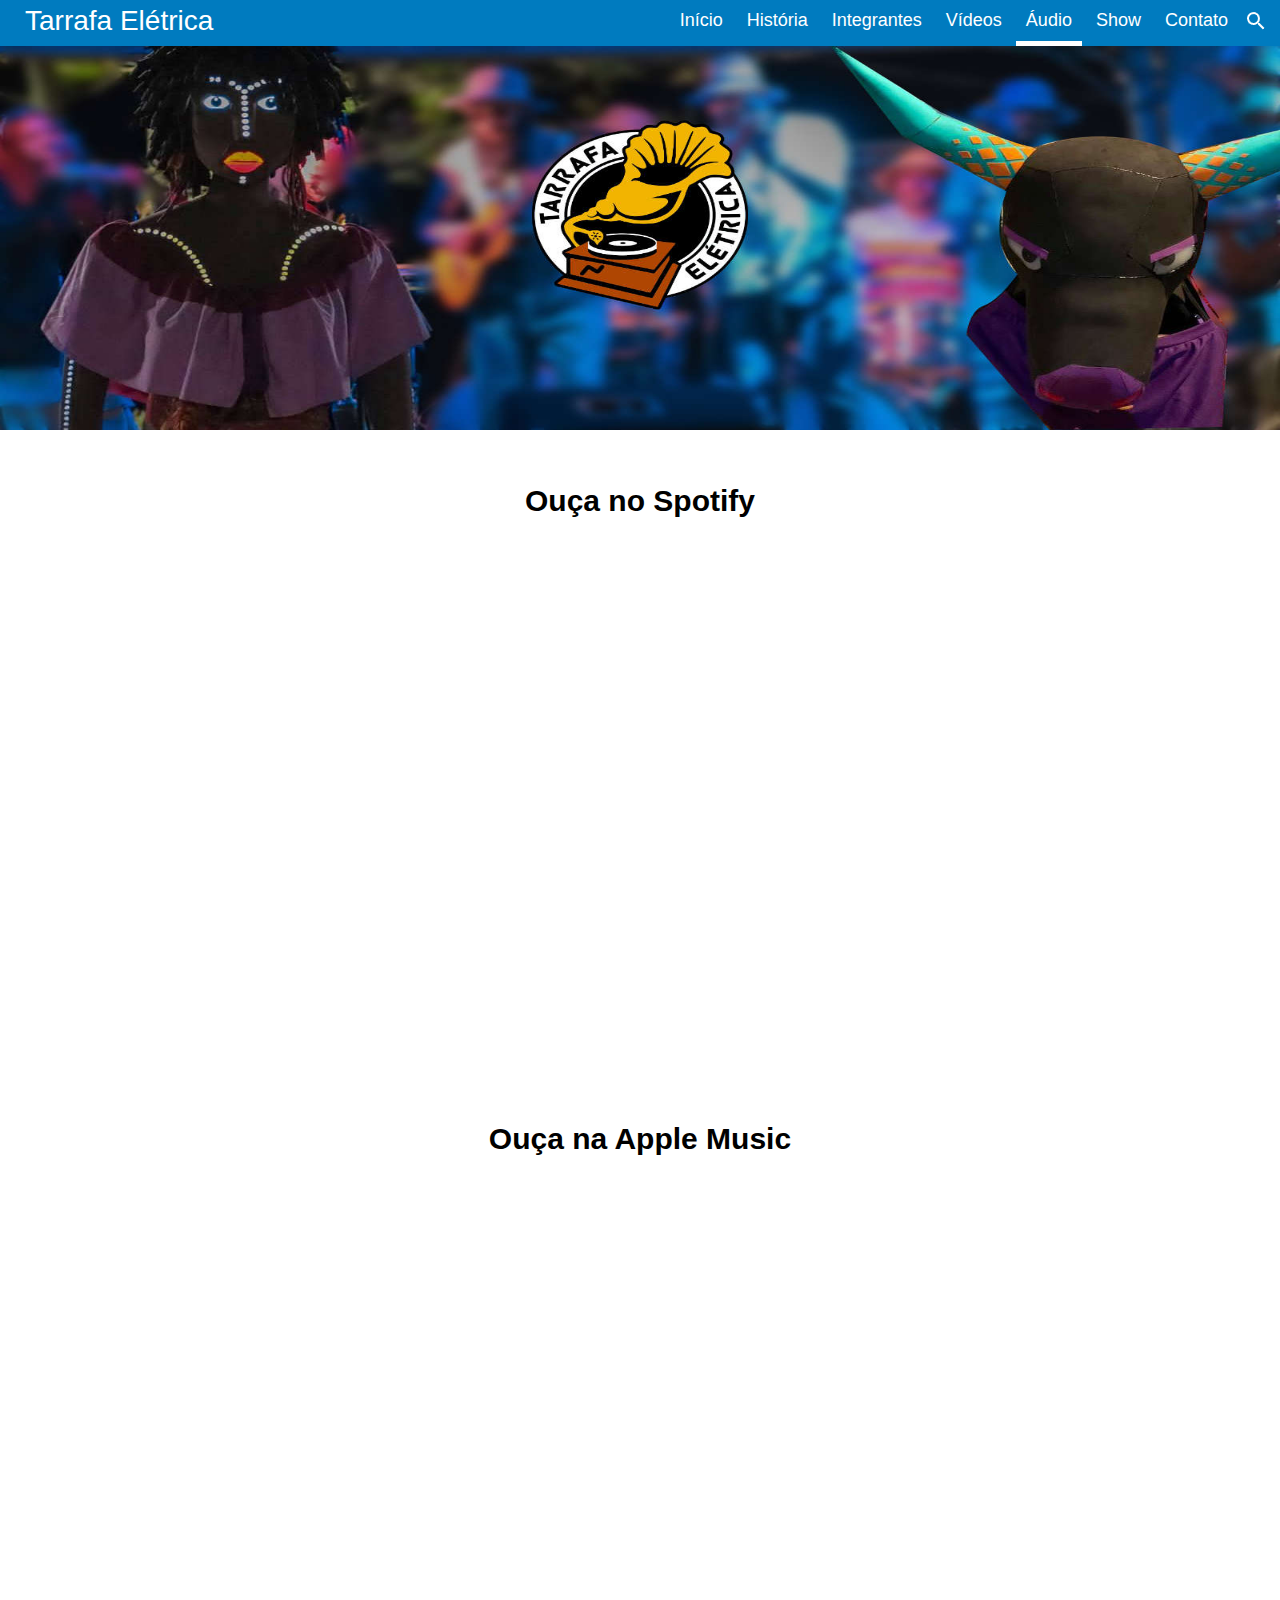
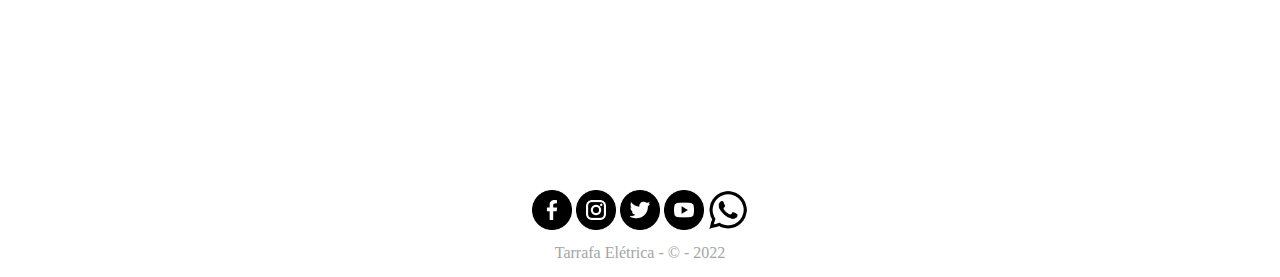
<file: audio.html>
<!DOCTYPE html>
<html lang="en">
<head>
    <meta charset="UTF-8">
    <meta http-equiv="X-UA-Compatible" content="IE=edge">
    <meta name="viewport" content="width=device-width, initial-scale=1.0">
    <link rel="stylesheet" type="text/css" href="style.css">
    <link rel="shortcut icon" href="icone/favicon.ico" />
    <title>Tarrafa Elétrica</title>
</head>
<body>
    <nav id ="menu-h">
        <a id="logo" href="index.html">
            Tarrafa Elétrica
        </a>
        <ul>
            <li>
                <a href="index.html">
                    Início
                </a>
            </li>
            <li>
                <a href="historia.html">
                    História
                </a>
            </li>
            <li>
                <a href="integrantes.html">
                    Integrantes
                </a>
            </li>
            <li>
                <a href="video.html">
                    Vídeos
                </a>
            </li>
            <li>
                <a href="audio.html" id="selecionado">
                    Áudio
                </a>
            </li>
            <li>
                <a href="show.html">
                    Show
                </a>
            </li>
            <li>
                <a href="contato.html">
                    Contato
                </a>
            </li>
            <a href="" id="pesquisa">
                <img src="Screenshot_2.png">
            </a>
        </ul>
    </nav>
    <div>
        <a><img id="main_image" src="cabecalho.jpg" alt="foto_da_banda"></a>
    </div>
        <div class="corpo_audio">      
            <div class="spotify">
            <h1 class="titulos">Ouça no Spotify</h1>
                 <iframe style="border-radius:12px;" src="https://open.spotify.com/embed/artist/5lbCJ4lzDqN9RRHHshgHYi?utm_source=generator&theme=0" width="400px" height="550" frameBorder="0" allowfullscreen="" allow="autoplay; clipboard-write; encrypted-media; fullscreen; picture-in-picture" loading="lazy"></iframe>
            </div>   
            <div class="spotify">
            <h1 class="titulos">Ouça na Apple Music</h1>
            <iframe allow="autoplay *; encrypted-media *; fullscreen *; clipboard-write" frameborder="0" height="550" width="400px" style="width:100%;max-width:660px;overflow:hidden;border-radius:10px;" sandbox="allow-forms allow-popups allow-same-origin allow-scripts allow-storage-access-by-user-activation allow-top-navigation-by-user-activation" src="https://embed.music.apple.com/us/album/10-anos-tarrafeando/1015916177"></iframe>
            </div>   
        </div>
        <div id="footer">
            <a href="https://www.google.com/url?q=https%3A%2F%2Fwww.facebook.com%2Ftarrafaeletrica%2F&amp;sa=D&amp;sntz=1&amp;usg=AOvVaw0Mbau9e_zj-fD_nX9gq3a4" target="_blank"><img src="icone/facebook.png" alt="Facebook"></a>
            <a href="https://www.google.com/url?q=https%3A%2F%2Fwww.instagram.com%2Ftarrafaeletrica%2F&amp;sa=D&amp;sntz=1&amp;usg=AOvVaw1KYsH-Vb0VMH1bzsTqqf8t" target="_blank"><img src="icone/instagram.png" alt="Facebook"></a>
            <a href="https://www.google.com/url?q=https%3A%2F%2Ftwitter.com%2Ftarrafaeletrica&amp;sa=D&amp;sntz=1&amp;usg=AOvVaw0Bes1IlMkvxNh2CTwDuxYL" target="_blank"><img src="icone/twitter.png" alt="Facebook"></a>
            <a href="https://www.youtube.com/tarrafaeletrica" target="_blank"><img src="icone/youtube.png" alt="Facebook"></a>
            <a href="http://www.google.com/url?q=http%3A%2F%2Fwa.me%2F5547991173290&amp;sa=D&amp;sntz=1&amp;usg=AOvVaw3RRrk--4GhdAd0Ky_taZXr" target="_blank"><img src="icone/whatsapp.png" alt="Facebook"></a>
            
            <div id="footer-texto">
            <span>Tarrafa Elétrica - © - 2022</span>
            </div>
        </div>
</body>
</html>
</file>
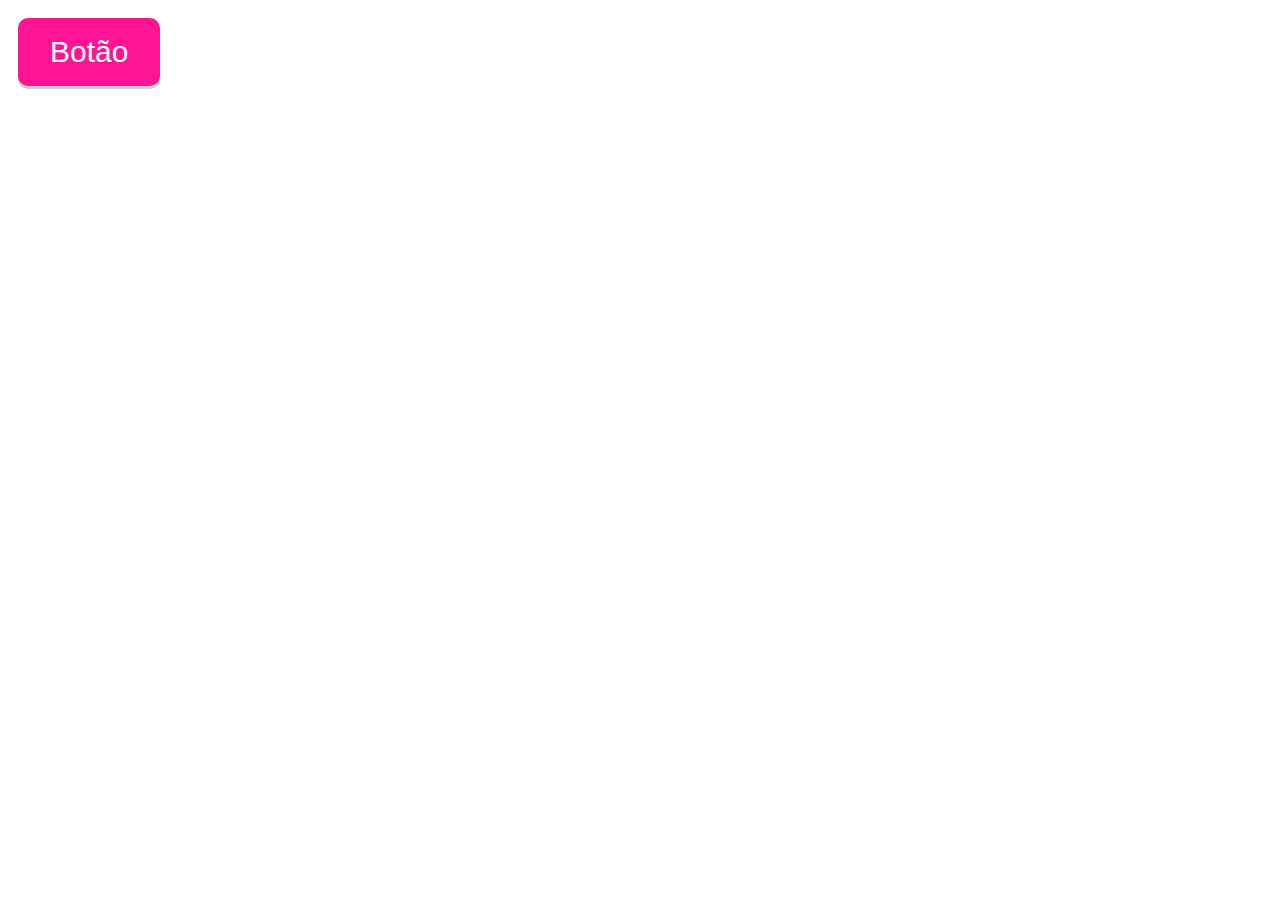
<file: Aula1.html>
<!DOCTYPE html>

<html>
<head>
	<meta charset="utf-8">
	<title>Pagina teste</title>
</head>
<body>
	<div style="	color: White;	border:2px solid #FF1493;	padding: 15px 30px;	margin: 10px;	float: left;	background-color: #FF1493;	border-radius: 10px;	font-family: arial;	box-shadow: 0px 3px 0px rgba(0,0,0,0.20);	font-size: 30px;">
		Botão
	</div>
</body>
</html>
</file>
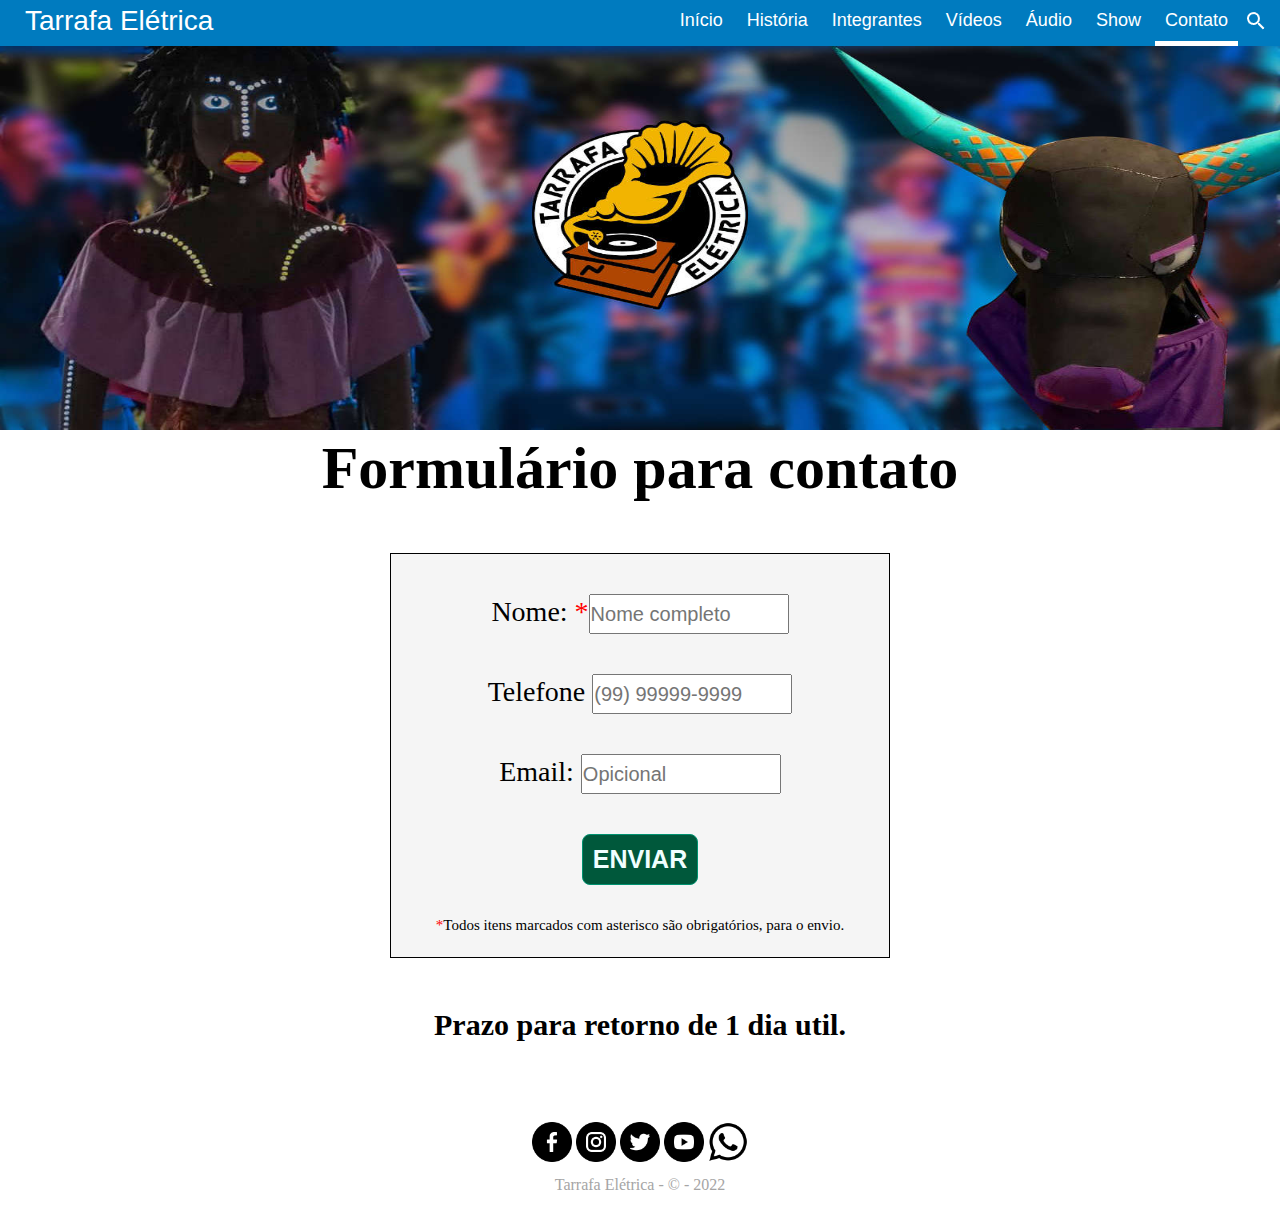
<file: contato.html>
<!DOCTYPE html>
<html lang="en">
<head>
    <meta charset="UTF-8">
    <meta http-equiv="X-UA-Compatible" content="IE=edge">
    <meta name="viewport" content="width=device-width, initial-scale=1.0">
    <link rel="stylesheet" type="text/css" href="style.css">
    <link rel="shortcut icon" href="icone/favicon.ico" />
    <title>Tarrafa Elétrica</title>
</head>
<body>
    <nav id ="menu-h">
        <a id="logo" href="index.html">
            Tarrafa Elétrica
        </a>
        <ul>
            <li>
                <a href="index.html">
                    Início
                </a>
            </li>
            <li>
                <a href="historia.html">
                    História
                </a>
            </li>
            <li>
                <a href="integrantes.html">
                    Integrantes
                </a>
            </li>
            <li>
                <a href="video.html">
                    Vídeos
                </a>
            </li>
            <li>
                <a href="audio.html">
                    Áudio
                </a>
            </li>
            <li>
                <a href="show.html">
                    Show
                </a>
            </li>
            <li>
                <a href="contato.html" id="selecionado">
                    Contato
                </a>
            </li>
            <a href="" id="pesquisa">
                <img src="Screenshot_2.png">
            </a>
        </ul>
    </nav>
    <div >
        <a><img id="main_image" src="cabecalho.jpg" alt="foto_da_banda"></a>
    </div>
    <div id="titulo_formulario"><h1> Formulário para contato</h1></div>
    
    <div id="corpo_formulario">
        
        <form>
            <div class="form_input">
            <label id="nome">Nome: <span style="color:rgb(255, 0, 0);">*</span><input type="text" name="nome" class="text_input" placeholder="Nome completo"></label>
            </div>
            <div class="form_input">
                <label for="telefone">Telefone</label>
                <input type="tel" id="telefone" class="text_input" placeholder="(99) 99999-9999">
            </div>
            <div class="form_input">
            <label id="email">Email: <input type="email" name="email" class="text_input" placeholder="Opicional"></label>
            </div>
            <div class="form_input">
            <input type="button" Value="ENVIAR" id="botao_contato" style="background-color: rgb(0, 88, 59); border: 0.1px solid rgb(0, 146, 112); padding: 10px; font-size: 25px; font-weight: bold; color: azure; border-radius: 8px;">
            </div>
            <span style="font-size: 15px;"><span style="color:rgb(255, 0, 0);">*</span>Todos itens marcados com asterisco são obrigatórios, para o envio.</span>
        </form>
    </div>
    <div id="prazo_contato"><h2> Prazo para retorno de 1 dia util.</h2></div>
    <div id="footer">
        <a href="https://www.google.com/url?q=https%3A%2F%2Fwww.facebook.com%2Ftarrafaeletrica%2F&amp;sa=D&amp;sntz=1&amp;usg=AOvVaw0Mbau9e_zj-fD_nX9gq3a4" target="_blank"><img src="icone/facebook.png" alt="Facebook"></a>
        <a href="https://www.google.com/url?q=https%3A%2F%2Fwww.instagram.com%2Ftarrafaeletrica%2F&amp;sa=D&amp;sntz=1&amp;usg=AOvVaw1KYsH-Vb0VMH1bzsTqqf8t" target="_blank"><img src="icone/instagram.png" alt="Facebook"></a>
        <a href="https://www.google.com/url?q=https%3A%2F%2Ftwitter.com%2Ftarrafaeletrica&amp;sa=D&amp;sntz=1&amp;usg=AOvVaw0Bes1IlMkvxNh2CTwDuxYL" target="_blank"><img src="icone/twitter.png" alt="Facebook"></a>
        <a href="https://www.youtube.com/tarrafaeletrica" target="_blank"><img src="icone/youtube.png" alt="Facebook"></a>
        <a href="http://www.google.com/url?q=http%3A%2F%2Fwa.me%2F5547991173290&amp;sa=D&amp;sntz=1&amp;usg=AOvVaw3RRrk--4GhdAd0Ky_taZXr" target="_blank"><img src="icone/whatsapp.png" alt="Facebook"></a>
        
        <div id="footer-texto">
        <span>Tarrafa Elétrica - © - 2022</span>
        </div>
    </div>
</body>
</html>
</file>
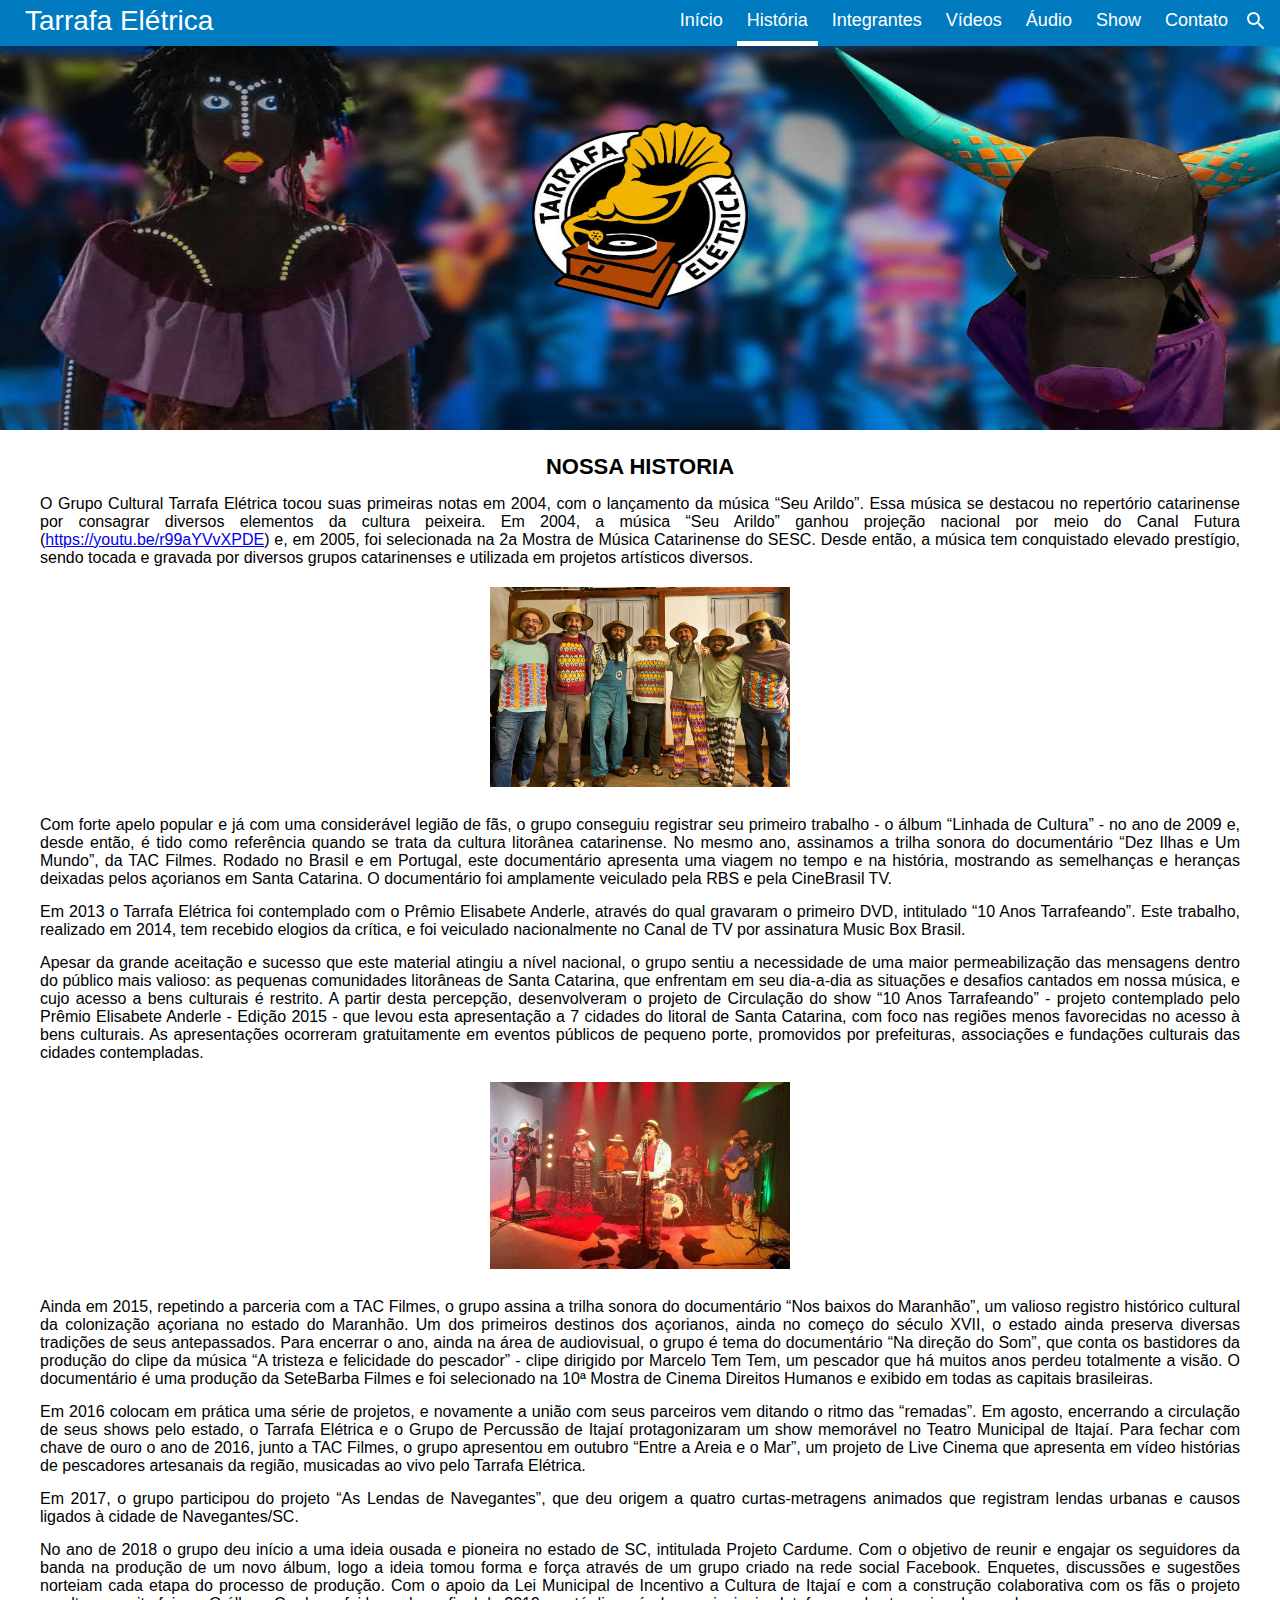
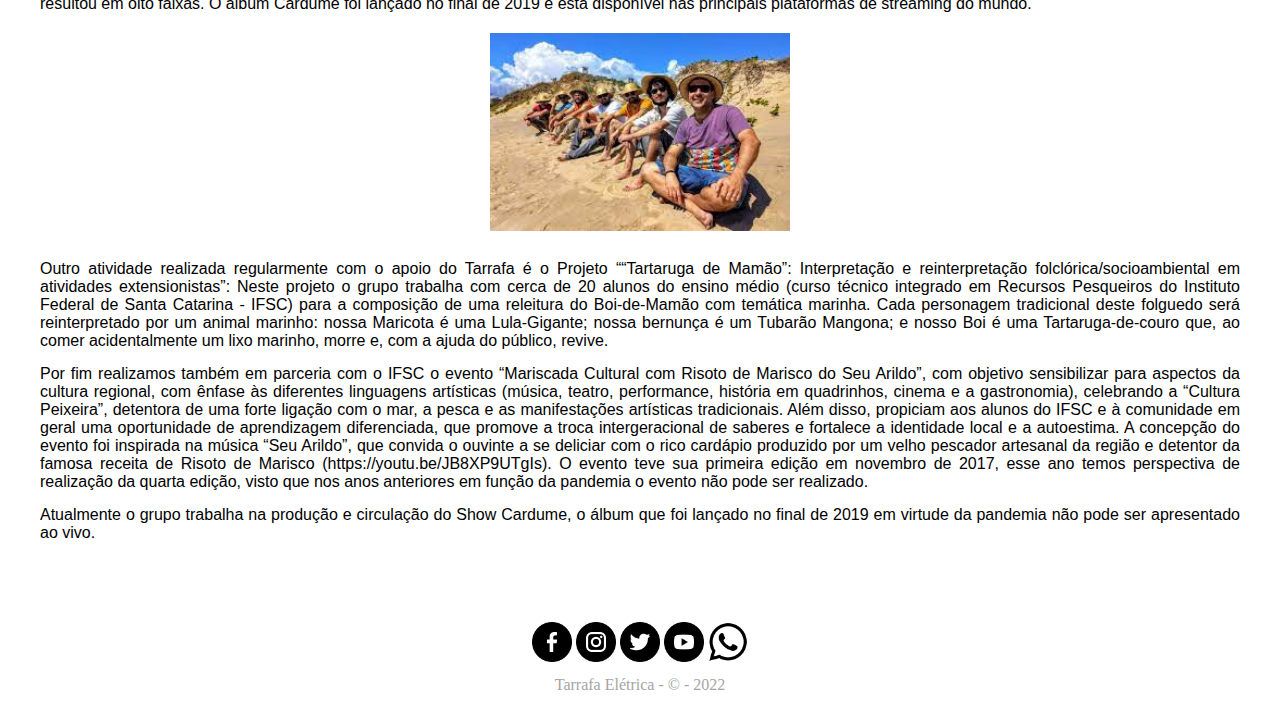
<file: historia.html>
<!DOCTYPE html>
<html lang="en">
<head>
    <meta charset="UTF-8">
    <meta http-equiv="X-UA-Compatible" content="IE=edge">
    <meta name="viewport" content="width=device-width, initial-scale=1.0">
    <link rel="stylesheet" type="text/css" href="style.css">
    <link rel="shortcut icon" href="icone/favicon.ico" />
    <title>Tarrafa Elétrica</title>
</head>
<body>
    <nav id ="menu-h">
        <a id="logo" href="index.html">
            Tarrafa Elétrica
        </a>
        <ul>
            <li>
                <a href="index.html">
                    Início
                </a>
            </li>
            <li>
                <a href="historia.html" id="selecionado">
                    História
                </a>
            </li>
            <li>
                <a href="integrantes.html">
                    Integrantes
                </a>
            </li>
            <li>
                <a href="video.html">
                    Vídeos
                </a>
            </li>
            <li>
                <a href="audio.html">
                    Áudio
                </a>
            </li>
            <li>
                <a href="show.html">
                    Show
                </a>
            </li>
            <li>
                <a href="contato.html">
                    Contato
                </a>
            </li>
            <a href="" id="pesquisa">
                <img src="Screenshot_2.png">
            </a>
        </ul>
    </nav>

<div >
    <a><img id="main_image" src="cabecalho.jpg" alt="foto_da_banda"></a>
</div>
<div class="corpo_pagina">
    <H1 class="titulos">NOSSA HISTORIA</H1>
        <p>O Grupo Cultural Tarrafa Elétrica tocou suas primeiras notas em 2004, com o lançamento da música “Seu Arildo”. Essa música se destacou no repertório catarinense por consagrar diversos elementos da cultura peixeira. Em 2004, a música “Seu Arildo” ganhou projeção nacional por meio do Canal Futura (<a href="https://youtu.be/r99aYVvXPDE">https://youtu.be/r99aYVvXPDE</a>) e, em 2005, foi selecionada na 2a Mostra de Música Catarinense do SESC. Desde então, a música tem conquistado elevado prestígio, sendo tocada e gravada por diversos grupos catarinenses e utilizada em projetos artísticos diversos.</p>
        <img src="historia/foto01.jpg" class="fotos">
        <p>Com forte apelo popular e já com uma considerável legião de fãs, o grupo conseguiu registrar seu primeiro trabalho - o álbum “Linhada de Cultura” - no ano de 2009 e, desde então, é tido como referência quando se trata da cultura litorânea catarinense. No mesmo ano, assinamos a trilha sonora do documentário “Dez Ilhas e Um Mundo”, da TAC Filmes. Rodado no Brasil e em Portugal, este documentário apresenta uma viagem no tempo e na história, mostrando as semelhanças e heranças deixadas pelos açorianos em Santa Catarina. O documentário foi amplamente veiculado pela RBS e pela CineBrasil TV.</p>
        <p>Em 2013 o Tarrafa Elétrica foi contemplado com o Prêmio Elisabete Anderle, através do qual gravaram o primeiro DVD, intitulado “10 Anos Tarrafeando”. Este trabalho, realizado em 2014, tem recebido elogios da crítica, e foi veiculado nacionalmente no Canal de TV por assinatura Music Box Brasil.</p>       
        <p>Apesar da grande aceitação e sucesso que este material atingiu a nível nacional, o grupo sentiu a necessidade de uma maior permeabilização das mensagens dentro do público mais valioso: as pequenas comunidades litorâneas de Santa Catarina, que enfrentam em seu dia-a-dia as situações e desafios cantados em nossa música, e cujo acesso a bens culturais é restrito. A partir desta percepção, desenvolveram o projeto de Circulação do show “10 Anos Tarrafeando” - projeto contemplado pelo Prêmio Elisabete Anderle - Edição 2015 - que levou esta apresentação a 7 cidades do litoral de Santa Catarina, com foco nas regiões menos favorecidas no acesso à bens culturais. As apresentações ocorreram gratuitamente em eventos públicos de pequeno porte, promovidos por prefeituras, associações e fundações culturais das cidades contempladas.</p>
        <img src="historia/foto02.jpg" class="fotos">         
        <p>Ainda em 2015, repetindo a parceria com a TAC Filmes, o grupo assina a trilha sonora do documentário “Nos baixos do Maranhão”, um valioso registro histórico cultural da colonização açoriana no estado do Maranhão. Um dos primeiros destinos dos açorianos, ainda no começo do século XVII, o estado ainda preserva diversas tradições de seus antepassados. Para encerrar o ano, ainda na área de audiovisual, o grupo é tema do documentário “Na direção do Som”, que conta os bastidores da produção do clipe da música “A tristeza e felicidade do pescador” - clipe dirigido por Marcelo Tem Tem, um pescador que há muitos anos perdeu totalmente a visão. O documentário é uma produção da SeteBarba Filmes e foi selecionado na 10ª Mostra de Cinema Direitos Humanos e exibido em todas as capitais brasileiras.</p>
        <p>Em 2016 colocam em prática uma série de projetos, e novamente a união com seus parceiros vem ditando o ritmo das “remadas”. Em agosto, encerrando a circulação de seus shows pelo estado, o Tarrafa Elétrica e o Grupo de Percussão de Itajaí protagonizaram um show memorável no Teatro Municipal de Itajaí. Para fechar com chave de ouro o ano de 2016, junto a TAC Filmes, o grupo apresentou em outubro “Entre a Areia e o Mar”, um projeto de Live Cinema que apresenta em vídeo histórias de pescadores artesanais da região, musicadas ao vivo pelo Tarrafa Elétrica.</p>
        <p>Em 2017, o grupo participou do projeto “As Lendas de Navegantes”, que deu origem a quatro curtas-metragens animados que registram lendas urbanas e causos ligados à cidade de Navegantes/SC.</p>
        <p>No ano de 2018 o grupo deu início a uma ideia ousada e pioneira no estado de SC, intitulada Projeto Cardume. Com o objetivo de reunir e engajar os seguidores da banda na produção de um novo álbum, logo a ideia tomou forma e força através de um grupo criado na rede social Facebook. Enquetes, discussões e sugestões norteiam cada etapa do processo de produção. Com o apoio da Lei Municipal de Incentivo a Cultura de Itajaí e com a construção colaborativa com os fãs o projeto resultou em oito faixas. O álbum Cardume foi lançado no final de 2019 e está disponível nas principais plataformas de streaming do mundo.</p>
        <img src="historia/foto03.jpg" class="fotos">
        <p>Outro atividade realizada regularmente com o apoio do Tarrafa é o Projeto ““Tartaruga de Mamão”: Interpretação e reinterpretação folclórica/socioambiental em atividades extensionistas”: Neste projeto o grupo trabalha com cerca de 20 alunos do ensino médio (curso técnico integrado em Recursos Pesqueiros do Instituto Federal de Santa Catarina - IFSC) para a composição de uma releitura do Boi-de-Mamão com temática marinha. Cada personagem tradicional deste folguedo será reinterpretado por um animal marinho: nossa Maricota é uma Lula-Gigante; nossa bernunça é um Tubarão Mangona; e nosso Boi é uma Tartaruga-de-couro que, ao comer acidentalmente um lixo marinho, morre e, com a ajuda do público, revive.</p>
        <p>Por fim realizamos também em parceria com o IFSC o evento “Mariscada Cultural com Risoto de Marisco do Seu Arildo”, com objetivo sensibilizar para aspectos da cultura regional, com ênfase às diferentes linguagens artísticas (música, teatro, performance, história em quadrinhos, cinema e a gastronomia), celebrando a “Cultura Peixeira”, detentora de uma forte ligação com o mar, a pesca e as manifestações artísticas tradicionais. Além disso, propiciam aos alunos do IFSC e à comunidade em geral uma oportunidade de aprendizagem diferenciada, que promove a troca intergeracional de saberes e fortalece a identidade local e a autoestima. A concepção do evento foi inspirada na música “Seu Arildo”, que convida o ouvinte a se deliciar com o rico cardápio produzido por um velho pescador artesanal da região e detentor da famosa receita de Risoto de Marisco (https://youtu.be/JB8XP9UTgIs). O evento teve sua primeira edição em novembro de 2017, esse ano temos perspectiva de realização da quarta edição, visto que nos anos anteriores em função da pandemia o evento não pode ser realizado.</p>
        <p>Atualmente o grupo trabalha na produção e circulação do Show Cardume, o álbum que foi lançado no final de 2019 em virtude da pandemia não pode ser apresentado ao vivo.</p>
    </div>
    <div id="footer">
        <a href="https://www.google.com/url?q=https%3A%2F%2Fwww.facebook.com%2Ftarrafaeletrica%2F&amp;sa=D&amp;sntz=1&amp;usg=AOvVaw0Mbau9e_zj-fD_nX9gq3a4" target="_blank"><img src="icone/facebook.png" alt="Facebook"></a>
        <a href="https://www.google.com/url?q=https%3A%2F%2Fwww.instagram.com%2Ftarrafaeletrica%2F&amp;sa=D&amp;sntz=1&amp;usg=AOvVaw1KYsH-Vb0VMH1bzsTqqf8t" target="_blank"><img src="icone/instagram.png" alt="Facebook"></a>
        <a href="https://www.google.com/url?q=https%3A%2F%2Ftwitter.com%2Ftarrafaeletrica&amp;sa=D&amp;sntz=1&amp;usg=AOvVaw0Bes1IlMkvxNh2CTwDuxYL" target="_blank"><img src="icone/twitter.png" alt="Facebook"></a>
        <a href="https://www.youtube.com/tarrafaeletrica" target="_blank"><img src="icone/youtube.png" alt="Facebook"></a>
        <a href="http://www.google.com/url?q=http%3A%2F%2Fwa.me%2F5547991173290&amp;sa=D&amp;sntz=1&amp;usg=AOvVaw3RRrk--4GhdAd0Ky_taZXr" target="_blank"><img src="icone/whatsapp.png" alt="Facebook"></a>
        
        <div id="footer-texto">
        <span>Tarrafa Elétrica - © - 2022</span>
        </div>
    </div>
</body>
</html>
</file>
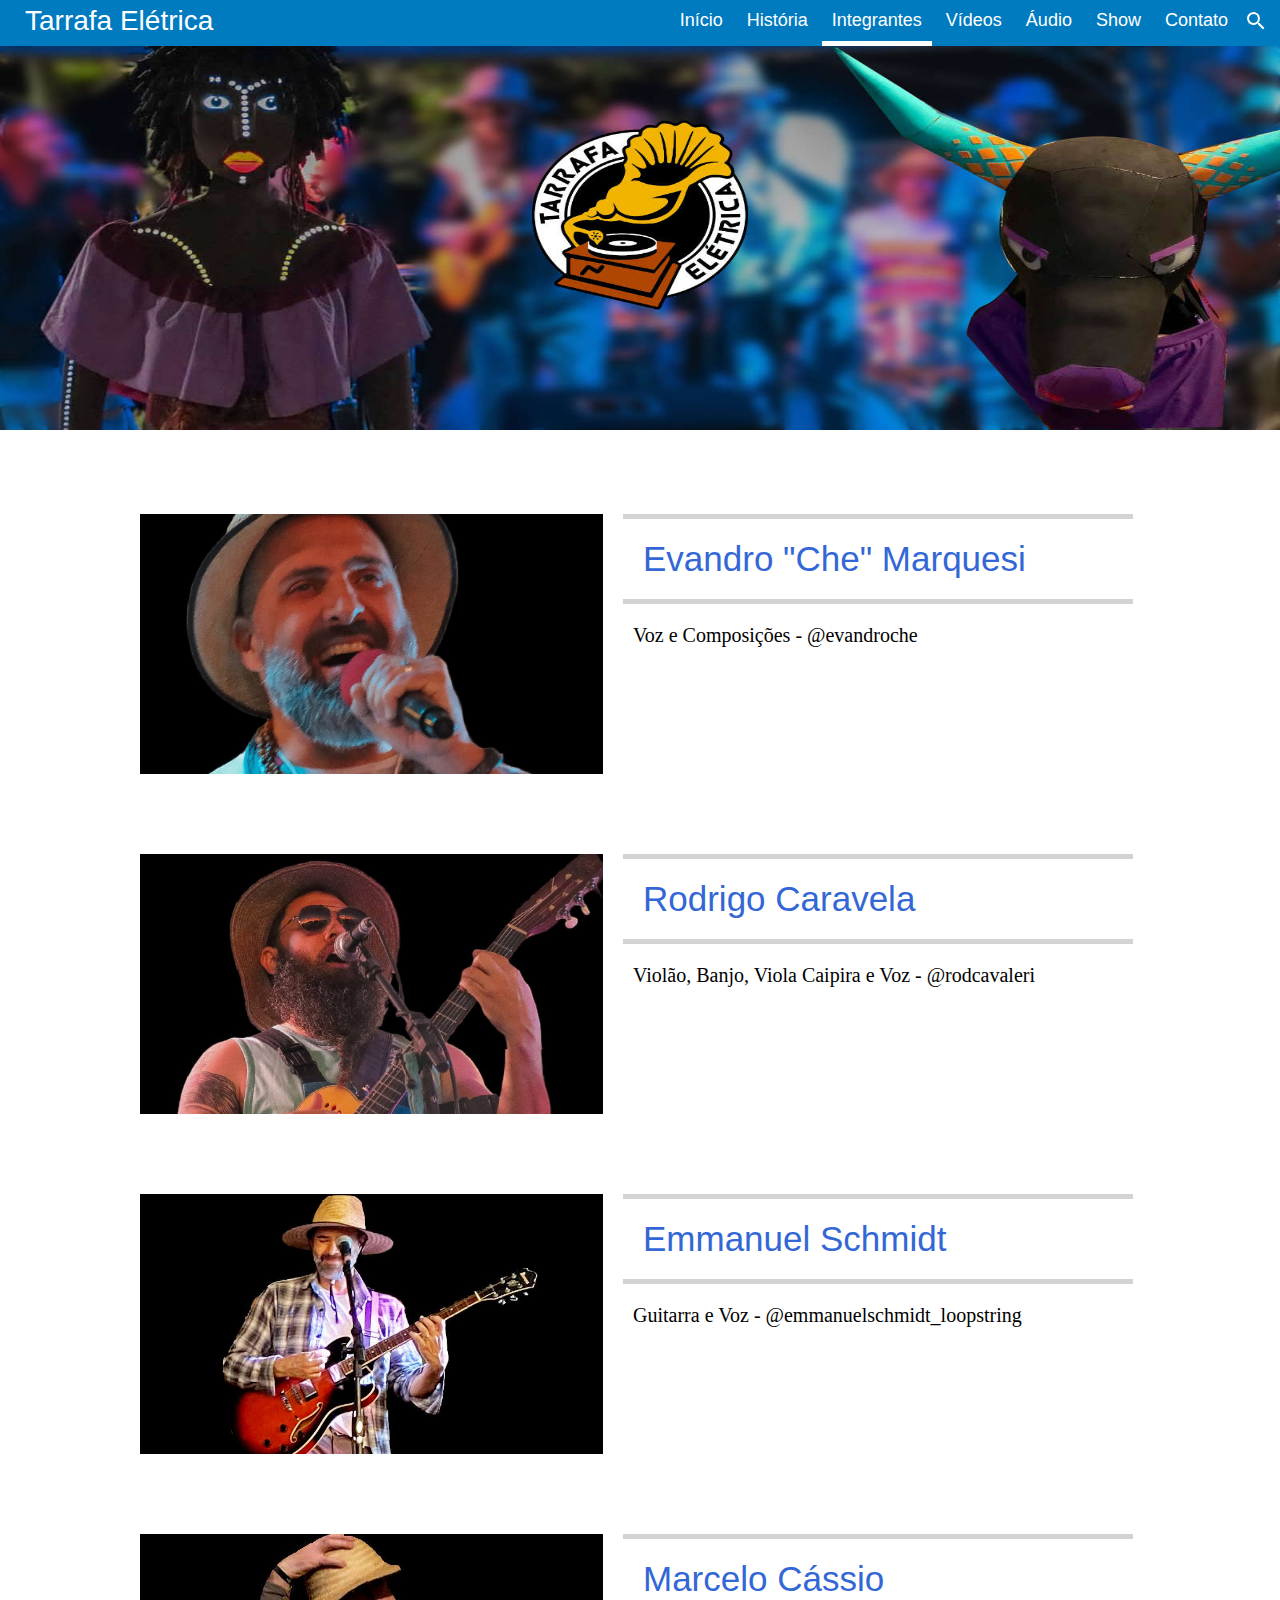
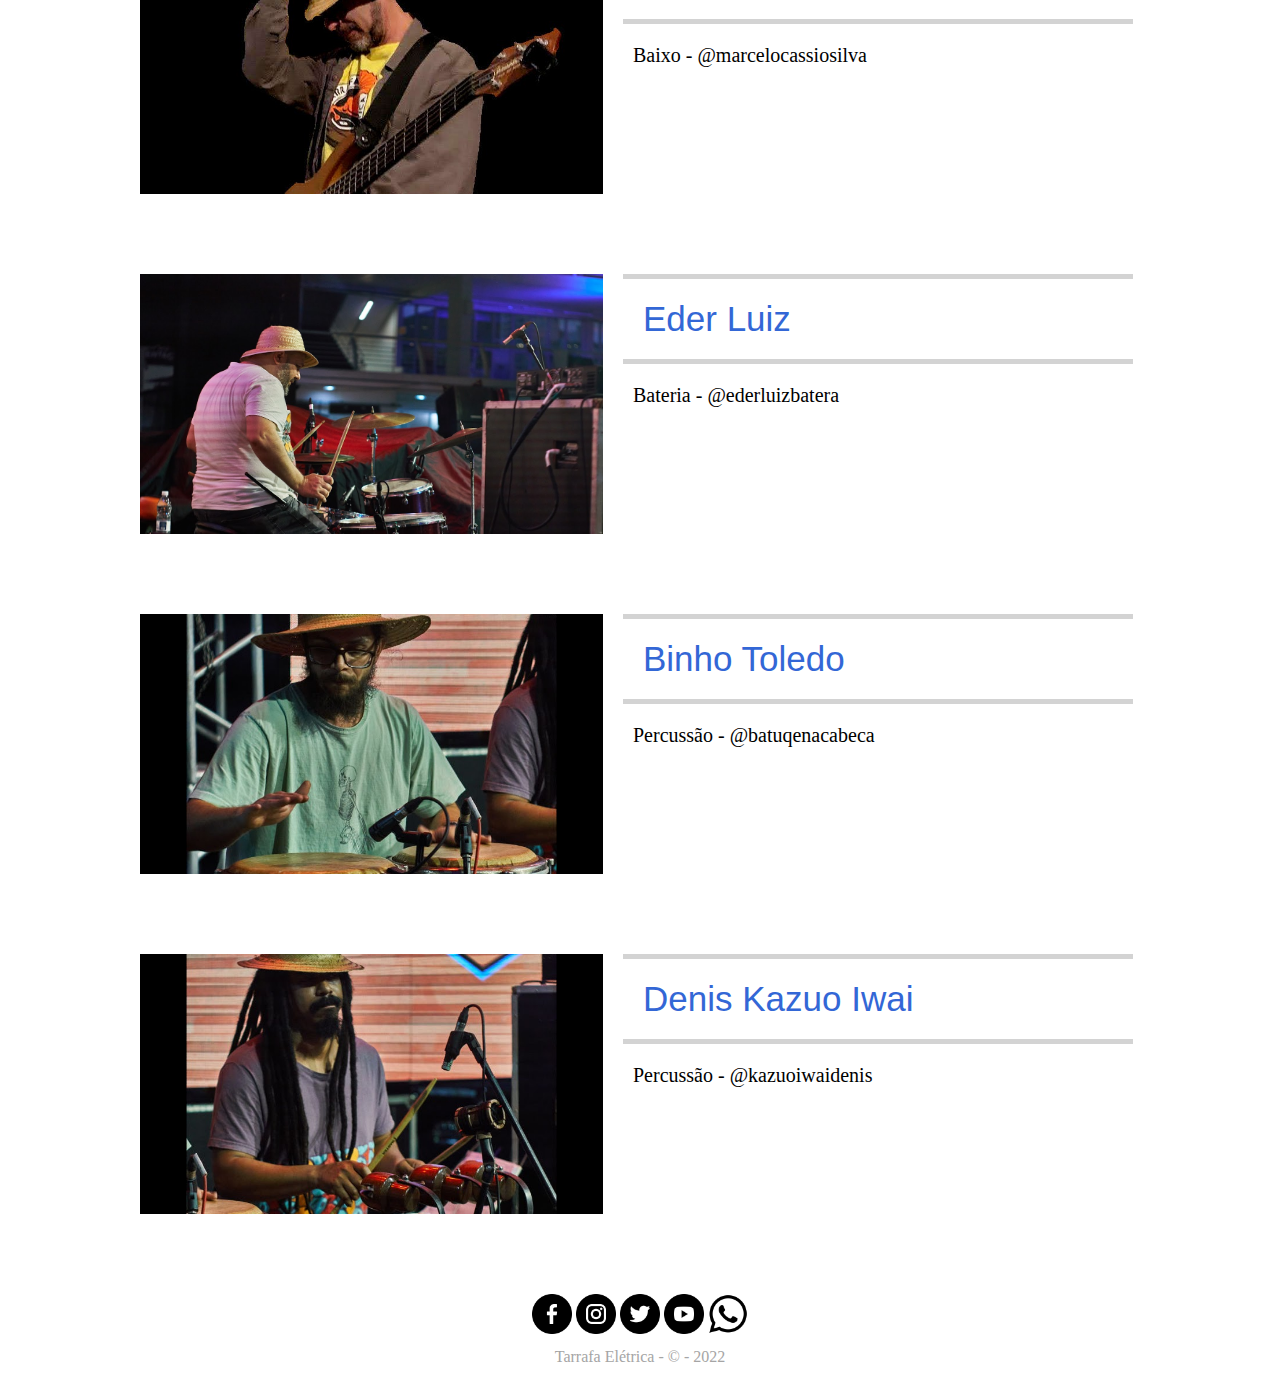
<file: integrantes.html>
<!DOCTYPE html>
<html lang="en">
<head>
    <meta charset="UTF-8">
    <meta http-equiv="X-UA-Compatible" content="IE=edge">
    <meta name="viewport" content="width=device-width, initial-scale=1.0">
    <link rel="stylesheet" type="text/css" href="style.css">
    <link rel="shortcut icon" href="icone/favicon.ico" />
    <title>Tarrafa Elétrica</title>
</head>
<body>
    <nav id ="menu-h">
        <a id="logo" href="index.html">
            Tarrafa Elétrica
        </a>
        <ul>
            <li>
                <a href="index.html">
                    Início
                </a>
            </li>
            <li>
                <a href="historia.html">
                    História
                </a>
            </li>
            <li>
                <a href="integrantes.html" id="selecionado">
                    Integrantes
                </a>
            </li>
            <li>
                <a href="video.html">
                    Vídeos
                </a>
            </li>
            <li>
                <a href="audio.html">
                    Áudio
                </a>
            </li>
            <li>
                <a href="show.html">
                    Show
                </a>
            </li>
            <li>
                <a href="contato.html">
                    Contato
                </a>
            </li>
            <a href="" id="pesquisa">
                <img src="Screenshot_2.png">
            </a>
        </ul>
    </nav>
    <div>
        <a><img id="main_image" src="cabecalho.jpg" alt="foto_da_banda"></a>
    </div>
    <div class="corpo_integrantes">
        <div class="integrante">
            <img class="imagens" src="integrantes/1.jpg">
            <div class="barra_artistas">
            <span class="nomes_artistas">Evandro "Che" Marquesi</span>
            </div>
            <span class="info_artista">Voz e Composições -  @evandroche</span>
        </div>
        <div class="integrante">
            <img class="imagens" src="integrantes/2.jpg">
            <div class="barra_artistas">
                <span class="nomes_artistas">Rodrigo Caravela</span>
            </div>
            <span class="info_artista">Violão, Banjo, Viola Caipira e Voz - @rodcavaleri</span>
        </div>
        <div class="integrante">
            <img class="imagens" src="integrantes/3.jpg">
            <div class="barra_artistas">
                <span class="nomes_artistas">Emmanuel Schmidt</span>
            </div>
            <span class="info_artista">Guitarra e Voz - @emmanuelschmidt_loopstring</span>
        </div>
        <div class="integrante">
            <img class="imagens" src="integrantes/4.jpg">
            <div class="barra_artistas">
                <span class="nomes_artistas">Marcelo Cássio</span>
            </div>
            <span class="info_artista">Baixo - @marcelocassiosilva</span>
        </div>
        <div class="integrante">
            <img class="imagens" src="integrantes/5.jpg">
            <div class="barra_artistas">
                <span class="nomes_artistas">Eder Luiz</span>
            </div>
            <span class="info_artista">Bateria - @ederluizbatera</span>
        </div>
        <div class="integrante">
            <img class="imagens" src="integrantes/6.jpg">
            <div class="barra_artistas">
                <span class="nomes_artistas">Binho Toledo</span>
            </div>
            <span class="info_artista">Percussão - @batuqenacabeca</span>
        </div>
        <div class="integrante">
            <img class="imagens" src="integrantes/7.jpg">
            <div class="barra_artistas">
                <span class="nomes_artistas">Denis Kazuo Iwai</span>
            </div>
            <span class="info_artista">Percussão - @kazuoiwaidenis</span>
        </div>
    </div>
    <div id="footer">
        <a href="https://www.google.com/url?q=https%3A%2F%2Fwww.facebook.com%2Ftarrafaeletrica%2F&amp;sa=D&amp;sntz=1&amp;usg=AOvVaw0Mbau9e_zj-fD_nX9gq3a4" target="_blank"><img src="icone/facebook.png" alt="Facebook"></a>
        <a href="https://www.google.com/url?q=https%3A%2F%2Fwww.instagram.com%2Ftarrafaeletrica%2F&amp;sa=D&amp;sntz=1&amp;usg=AOvVaw1KYsH-Vb0VMH1bzsTqqf8t" target="_blank"><img src="icone/instagram.png" alt="Facebook"></a>
        <a href="https://www.google.com/url?q=https%3A%2F%2Ftwitter.com%2Ftarrafaeletrica&amp;sa=D&amp;sntz=1&amp;usg=AOvVaw0Bes1IlMkvxNh2CTwDuxYL" target="_blank"><img src="icone/twitter.png" alt="Facebook"></a>
        <a href="https://www.youtube.com/tarrafaeletrica" target="_blank"><img src="icone/youtube.png" alt="Facebook"></a>
        <a href="http://www.google.com/url?q=http%3A%2F%2Fwa.me%2F5547991173290&amp;sa=D&amp;sntz=1&amp;usg=AOvVaw3RRrk--4GhdAd0Ky_taZXr" target="_blank"><img src="icone/whatsapp.png" alt="Facebook"></a>
        
        <div id="footer-texto">
        <span>Tarrafa Elétrica - © - 2022</span>
        </div>
    </div> 
</body>
</html>
</file>
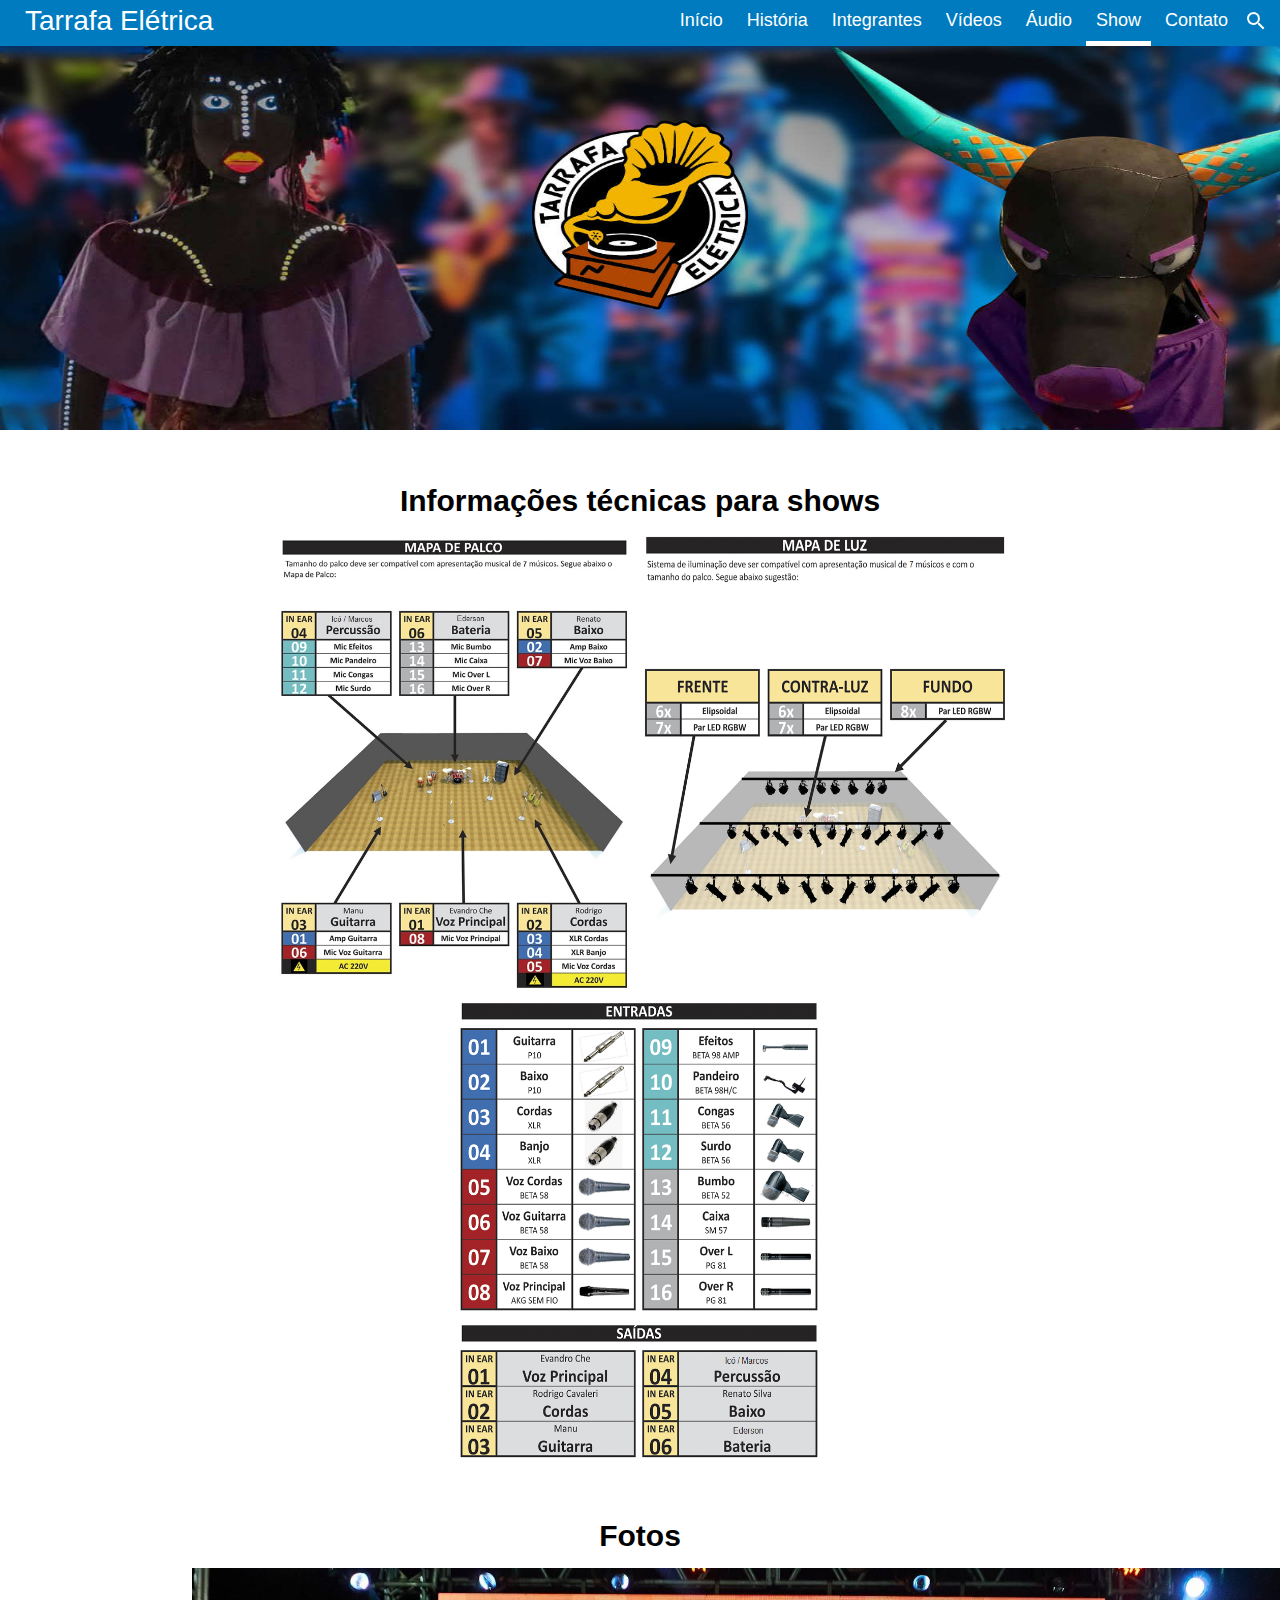
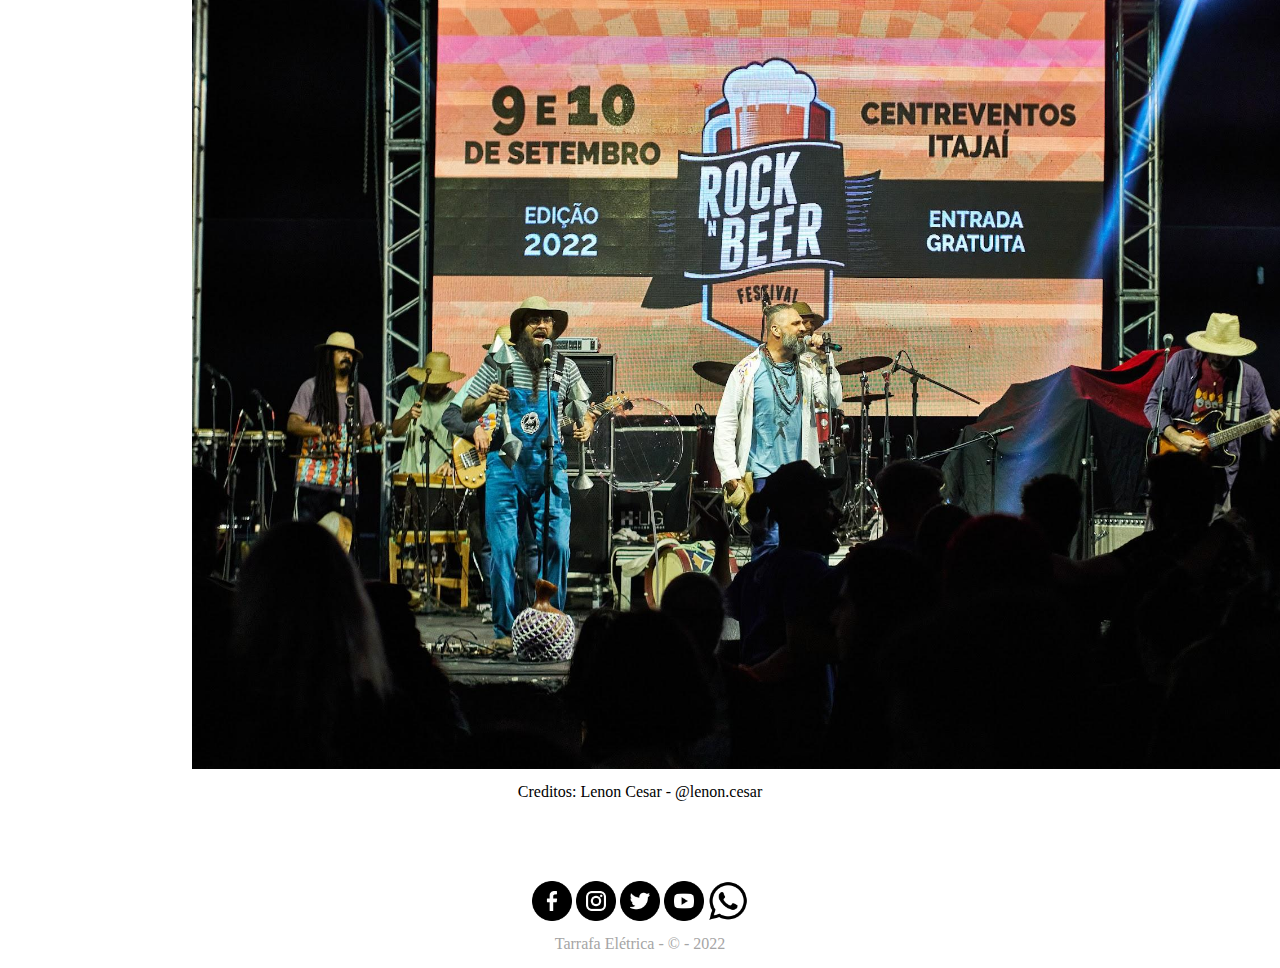
<file: show.html>
<!DOCTYPE html>
<html lang="en">
<head>
    <meta charset="UTF-8">
    <meta http-equiv="X-UA-Compatible" content="IE=edge">
    <meta name="viewport" content="width=device-width, initial-scale=1.0">
    <link rel="stylesheet" type="text/css" href="style.css">
    <link rel="shortcut icon" href="icone/favicon.ico" />
    <title>Tarrafa Elétrica</title>
</head>
<body>
    <nav id ="menu-h">
        <a id="logo" href="index.html">
            Tarrafa Elétrica
        </a>
        <ul>
            <li>
                <a href="index.html">
                    Início
                </a>
            </li>
            <li>
                <a href="historia.html">
                    História
                </a>
            </li>
            <li>
                <a href="integrantes.html">
                    Integrantes
                </a>
            </li>
            <li>
                <a href="video.html">
                    Vídeos
                </a>
            </li>
            <li>
                <a href="audio.html">
                    Áudio
                </a>
            </li>
            <li>
                <a href="show.html" id="selecionado">
                    Show
                </a>
            </li>
            <li>
                <a href="contato.html">
                    Contato
                </a>
            </li>
            <a href="" id="pesquisa">
                <img src="Screenshot_2.png">
            </a>
        </ul>
    </nav>
    <div>
        <a><img id="main_image" src="cabecalho.jpg" alt="foto_da_banda"></a>
    </div>
        <H1 class="titulos">Informações técnicas para shows</H1>
    <div class="a3_fotos">
            <img src="shows/1.png" alt="mapa_de_palco">
            <img src="shows/2.png" alt="mapa_de_luz">
            <img src="shows/3.png" alt="entradas_e_saidas">
    </div>
         <H1 class="titulos">Fotos</H1>
        <div class="xubaca"> 
        <img src="shows/4.jpg" alt="foto_do_show">
        <div class="lenon">
        <span>Creditos: Lenon Cesar - @lenon.cesar</span>
        </div>    
    </div>
    <div id="footer">
        <a href="https://www.google.com/url?q=https%3A%2F%2Fwww.facebook.com%2Ftarrafaeletrica%2F&amp;sa=D&amp;sntz=1&amp;usg=AOvVaw0Mbau9e_zj-fD_nX9gq3a4" target="_blank"><img src="icone/facebook.png" alt="Facebook"></a>
        <a href="https://www.google.com/url?q=https%3A%2F%2Fwww.instagram.com%2Ftarrafaeletrica%2F&amp;sa=D&amp;sntz=1&amp;usg=AOvVaw1KYsH-Vb0VMH1bzsTqqf8t" target="_blank"><img src="icone/instagram.png" alt="Facebook"></a>
        <a href="https://www.google.com/url?q=https%3A%2F%2Ftwitter.com%2Ftarrafaeletrica&amp;sa=D&amp;sntz=1&amp;usg=AOvVaw0Bes1IlMkvxNh2CTwDuxYL" target="_blank"><img src="icone/twitter.png" alt="Facebook"></a>
        <a href="https://www.youtube.com/tarrafaeletrica" target="_blank"><img src="icone/youtube.png" alt="Facebook"></a>
        <a href="http://www.google.com/url?q=http%3A%2F%2Fwa.me%2F5547991173290&amp;sa=D&amp;sntz=1&amp;usg=AOvVaw3RRrk--4GhdAd0Ky_taZXr" target="_blank"><img src="icone/whatsapp.png" alt="Facebook"></a>
        
        <div id="footer-texto">
        <span>Tarrafa Elétrica - © - 2022</span>
        </div>
    </div> 
    
</body>
</html>
</file>
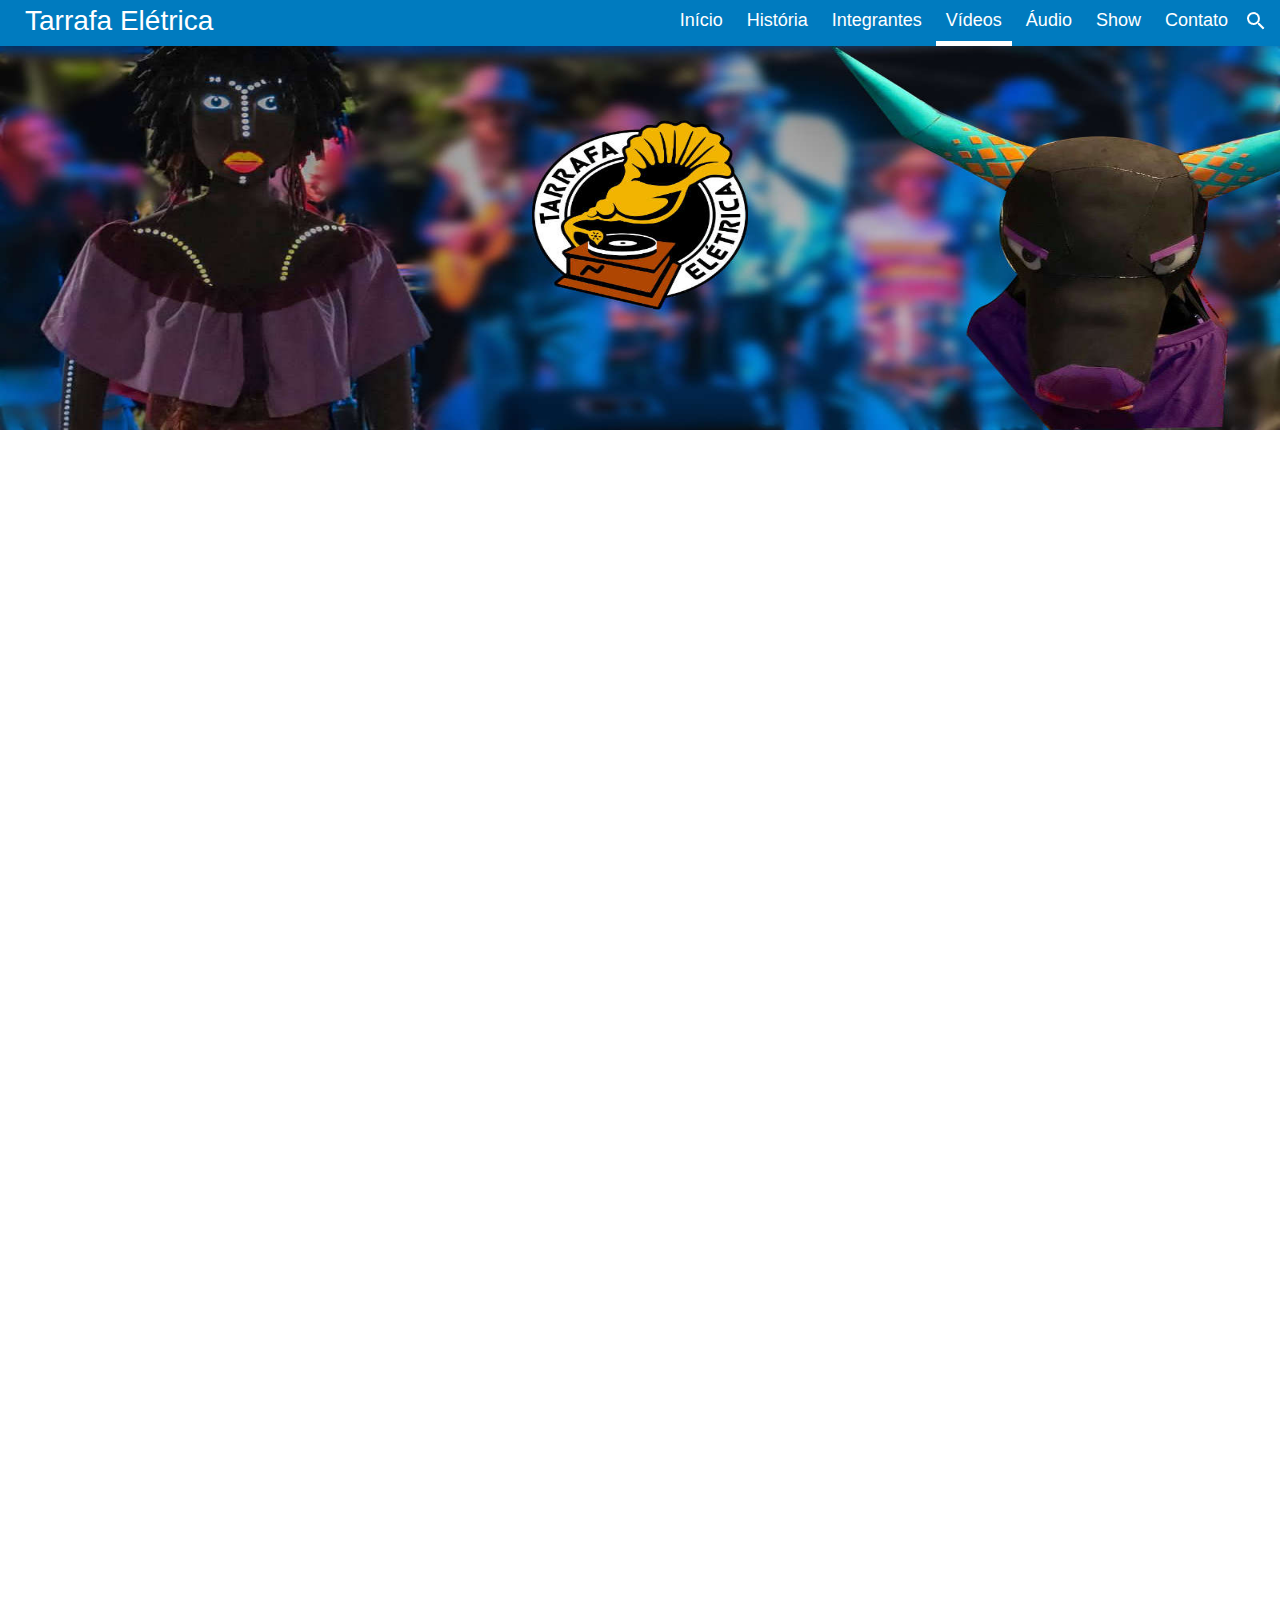
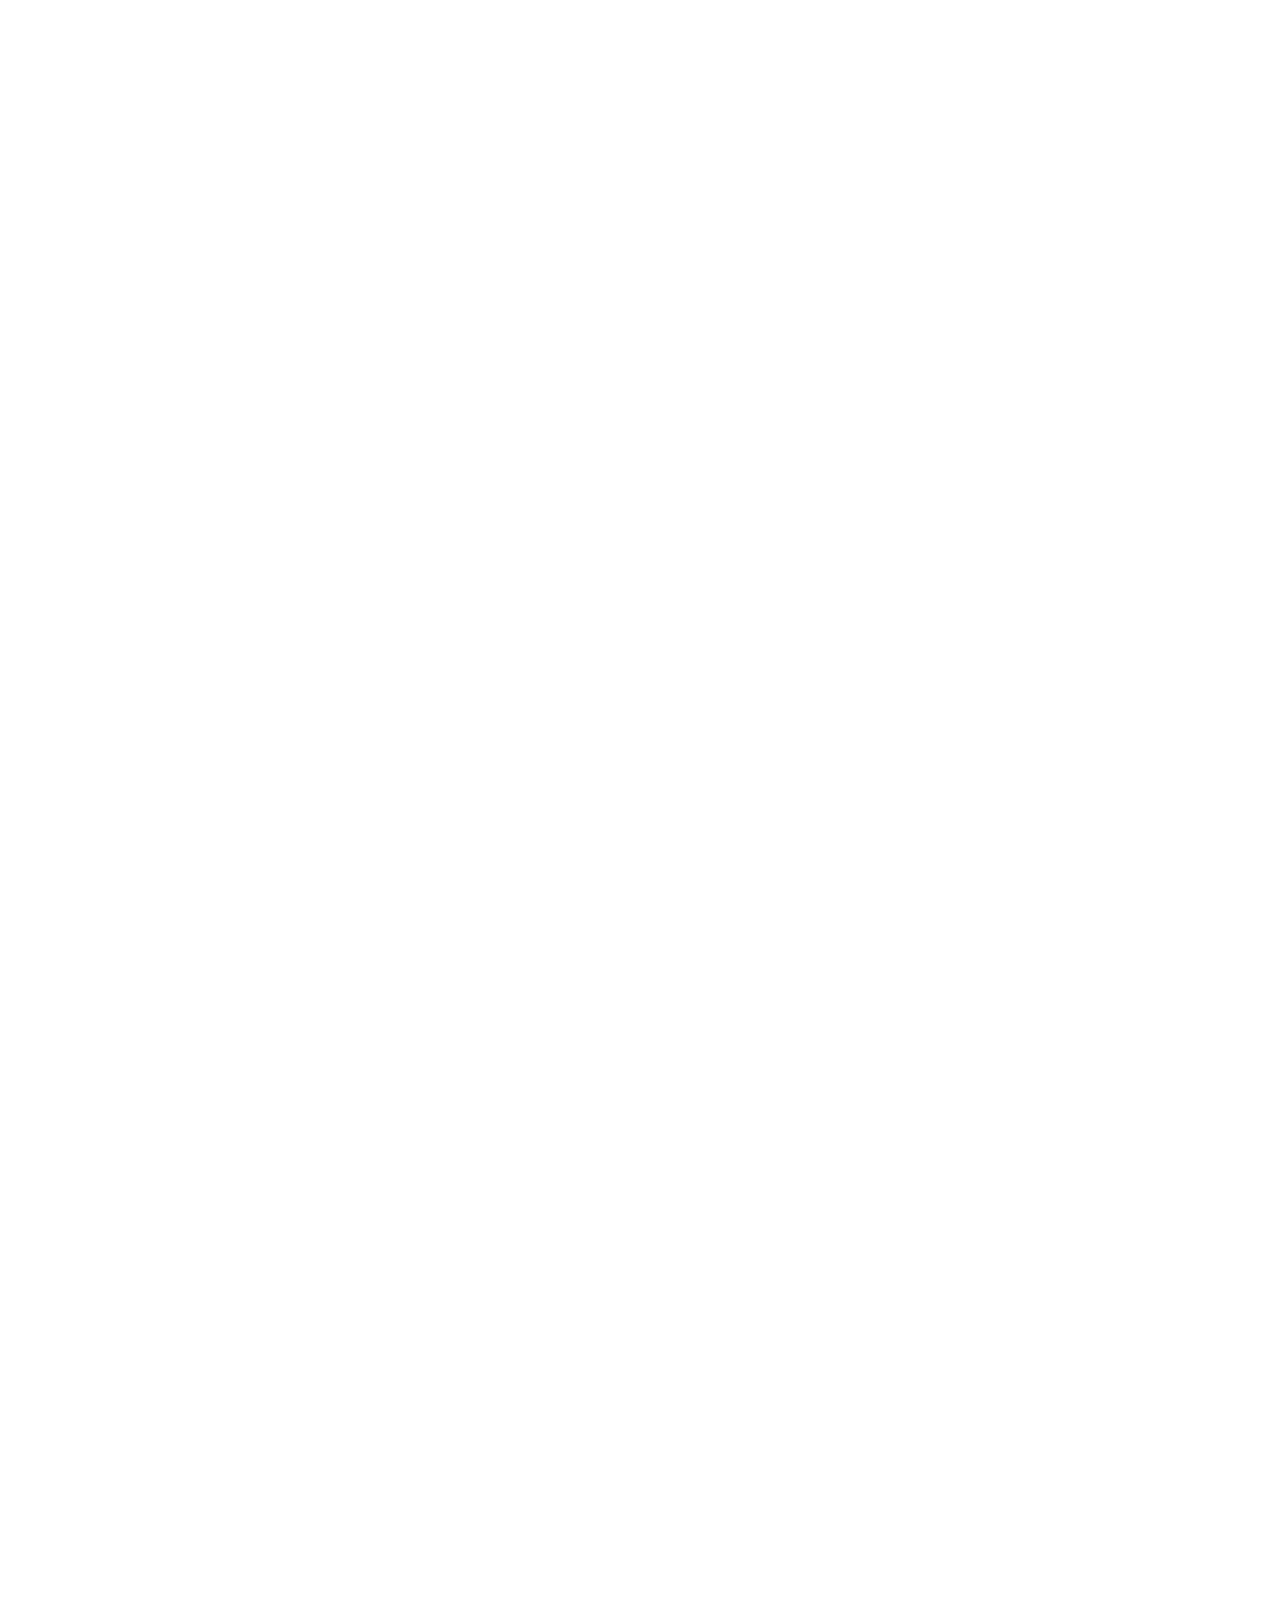
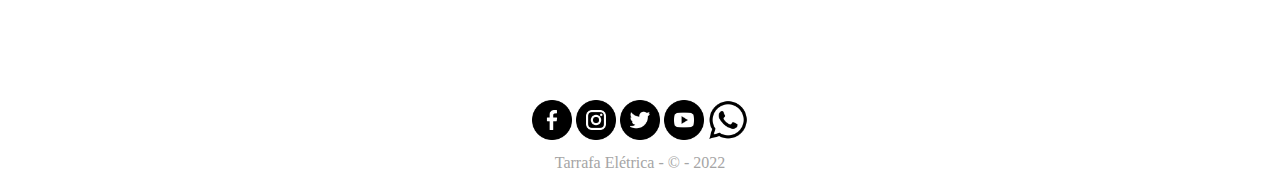
<file: video.html>
<!DOCTYPE html>
<html lang="en">
<head>
    <meta charset="UTF-8">
    <meta http-equiv="X-UA-Compatible" content="IE=edge">
    <meta name="viewport" content="width=device-width, initial-scale=1.0">
    <link rel="stylesheet" type="text/css" href="style.css">
    <link rel="shortcut icon" href="icone/favicon.ico" />
    <title>Tarrafa Elétrica</title>
</head>
<body>
    <nav id ="menu-h">
        <a id="logo" href="index.html">
            Tarrafa Elétrica
        </a>
        <ul>
            <li>
                <a href="index.html">
                    Início
                </a>
            </li>
            <li>
                <a href="historia.html">
                    História
                </a>
            </li>
            <li>
                <a href="integrantes.html">
                    Integrantes
                </a>
            </li>
            <li>
                <a href="video.html" id="selecionado">
                    Vídeos
                </a>
            </li>
            <li>
                <a href="audio.html">
                    Áudio
                </a>
            </li>
            <li>
                <a href="show.html">
                    Show
                </a>
            </li>
            <li>
                <a href="contato.html">
                    Contato
                </a>
            </li>
            <a href="" id="pesquisa">
                <img src="Screenshot_2.png">
            </a>
        </ul>
    </nav>
    <div>
        <a><img id="main_image" src="cabecalho.jpg" alt="foto_da_banda"></a>
    </div>
    <div id="videos"> 
        <div class="miniplayer">
        <iframe width="562" height="326" src="https://www.youtube.com/embed/3oTNqY1eBkU" title="Tarrafa Elétrica - De Maduro" frameborder="0" allow="accelerometer; autoplay; clipboard-write; encrypted-media; gyroscope; picture-in-picture; web-share" allowfullscreen></iframe>
        </div>
        <div class="miniplayer">
        <iframe width="562" height="314" src="https://www.youtube.com/embed/rdUeV2QOoqI" title="NA DIREÇÃO DO SOM - DOCUMENTÁRIO" frameborder="0" allow="accelerometer; autoplay; clipboard-write; encrypted-media; gyroscope; picture-in-picture; web-share" allowfullscreen></iframe>
        </div>  
        <div class="miniplayer">
        <iframe width="562" height="314" src="https://www.youtube.com/embed/LAapq3PRWE0" title="Tarrafa Elétrica - A tristeza e  a felicidade do pescador" frameborder="0" allow="accelerometer; autoplay; clipboard-write; encrypted-media; gyroscope; picture-in-picture; web-share" allowfullscreen></iframe>
        </div>
        <div class="miniplayer">
        <iframe width="562" height="312" src="https://www.youtube.com/embed/_5GxmJRIkGU" title="Entre a Areia e o Mar - Teaser" frameborder="0" allow="accelerometer; autoplay; clipboard-write; encrypted-media; gyroscope; picture-in-picture; web-share" allowfullscreen></iframe>
        </div>
        <div class="miniplayer">
        <iframe width="562" height="311" src="https://www.youtube.com/embed/OWWhQppDhQI" title="GPI e Tarrafa Elétrica - Cidade dos Contêineres" frameborder="0" allow="accelerometer; autoplay; clipboard-write; encrypted-media; gyroscope; picture-in-picture; web-share" allowfullscreen></iframe>
        </div>  
        <div class="miniplayer">
        <iframe width="562" height="317" src="https://www.youtube.com/embed/Ep7jVaYYQVQ" title="Linhada de Cultura | Tarrafa Elétrica" frameborder="0" allow="accelerometer; autoplay; clipboard-write; encrypted-media; gyroscope; picture-in-picture; web-share" allowfullscreen></iframe>
        </div>
        <div class="miniplayer">
        <iframe width="562" height="308" src="https://www.youtube.com/embed/8j-RWYzBihs" title="Não Vai Ter Coca!" frameborder="0" allow="accelerometer; autoplay; clipboard-write; encrypted-media; gyroscope; picture-in-picture; web-share" allowfullscreen></iframe>
        </div> 
        <div class="miniplayer">
        <iframe width="562" height="312" src="https://www.youtube.com/embed/fMRQ_RP1D_g" title="Olha o Boi! | Tarrafa Elétrica | Festival Não Vai Ter Coca" frameborder="0" allow="accelerometer; autoplay; clipboard-write; encrypted-media; gyroscope; picture-in-picture; web-share" allowfullscreen></iframe>
        </div>
    </div>
    <div id="footer">
        <a href="https://www.google.com/url?q=https%3A%2F%2Fwww.facebook.com%2Ftarrafaeletrica%2F&amp;sa=D&amp;sntz=1&amp;usg=AOvVaw0Mbau9e_zj-fD_nX9gq3a4" target="_blank"><img src="icone/facebook.png" alt="Facebook"></a>
        <a href="https://www.google.com/url?q=https%3A%2F%2Fwww.instagram.com%2Ftarrafaeletrica%2F&amp;sa=D&amp;sntz=1&amp;usg=AOvVaw1KYsH-Vb0VMH1bzsTqqf8t" target="_blank"><img src="icone/instagram.png" alt="Facebook"></a>
        <a href="https://www.google.com/url?q=https%3A%2F%2Ftwitter.com%2Ftarrafaeletrica&amp;sa=D&amp;sntz=1&amp;usg=AOvVaw0Bes1IlMkvxNh2CTwDuxYL" target="_blank"><img src="icone/twitter.png" alt="Facebook"></a>
        <a href="https://www.youtube.com/tarrafaeletrica" target="_blank"><img src="icone/youtube.png" alt="Facebook"></a>
        <a href="http://www.google.com/url?q=http%3A%2F%2Fwa.me%2F5547991173290&amp;sa=D&amp;sntz=1&amp;usg=AOvVaw3RRrk--4GhdAd0Ky_taZXr" target="_blank"><img src="icone/whatsapp.png" alt="Facebook"></a>
        
        <div id="footer-texto">
        <span>Tarrafa Elétrica - © - 2022</span>
        </div>
    </div> 
</body>
</html>
</file>
<file: style.css>
*
{
    margin: 0 auto;
    padding: 0;
    box-sizing: border-box;

}
#menu-h
{
    display: flex;
    position: fixed; 
    padding: 0;
    background-color: rgb(0, 123, 191);
    width: 100%;
    height: 46px;
    justify-content: space-between;
}
#logo
{
    text-decoration: none;
    color: white;
    padding: 5px;
    font-size:28px;
    font-family: Arial, Helvetica, sans-serif;
    margin-left: 20px;
}
#menu-h ul
{
    margin-right: 10px;
}
#menu-h ul li
{
    list-style: none;
    display: inline;
}
#pesquisa
{
    float: right;
    margin: 7px 0px 0px 5px;
}
#menu-h ul li a
{
    color: white;
    text-decoration: none;
    padding: 10px;
    display: inline-block;
    font-size: large;
    font-family: Arial, Helvetica, sans-serif;
}
#menu-h ul li a:hover
{
    color: rgb(33, 172, 247);
    border-bottom: 5px solid white;
}
#selecionado
{
    border-bottom: 5px solid white;
}
#main_image
{
    width: 100%;
    height: 430px;
    background-size: cover;
}
.corpo_pagina h1
{
    text-align: center;
    margin-top: 20px;
    font-size: 22px;
    font-family: Arial, Helvetica, sans-serif;
}
.corpo_pagina
{
    width: 1200px;
    text-align: justify;
}
.corpo_pagina p
{
    font-family: Arial, Helvetica, sans-serif;
    padding-top: 15px;
}
.imagens
{
    width: 463px;
    height: 260px;
    float: left;
}
.fotos
{
    margin: 20px 0px 10px 450px;
    width: 300px;
}
.fotos:hover
{
    transform: scale(1.1);
}
.imagens:hover
{
    transform: scale(1.1);
}
.nomes_artistas
{
    font-size: 35px;
    color:rgba(51,103,214,1);
    font-family: 'Franklin Gothic Medium', 'Arial Narrow', Arial, sans-serif;    
    float:left;
    margin: 7px 0px 0px px;
    padding: 20px 0px 20px 20px;
    text-align: left;
    border-radius: 3px;
}
.integrante
{
    margin-top: 80px;
    width: 1000px;
    height: 260px;
}
.info_artista
{
    padding-left: 30px;
    font-size: 20px;
}

.barra_artistas
{
    border-top: 5px lightgray solid;
    border-bottom: 5px lightgray solid;

    float: left;
    margin: 0px 0px 20px 20px;
    width: 51%;
}
#videos
{
    
}
.miniplayer
{
    margin-top: 30px;
    text-align: center;
}
.spotify
{
    text-align: center;
    margin-top: 15px;
}
.corpo_audio
{
    width: 400px;
    float: none;
}
.titulos
{
    text-align: center;
    margin-top: 50px;
    font-size: 30px;
    font-family: Arial, Helvetica, sans-serif;
}
.a3_fotos
{
    float:none;
    width: 70%;
    text-align: center;
    margin-top: 15px;
}
.a3_fotos img:hover
{
    transform: scale(1.5);
}
.a3_fotos img
{
    width: 365px;
    height: 464px;
}
.xubaca
{
    float:none;
    width: 70%;
    text-align: center;
    margin-top: 15px;
}
.xubaca img
{
    width: 1154px;
    height: 801px;
}
.xubaca img:hover
{
    transform: scale(1.5);
}
.lenon
{
    float: none;
    margin-top: 10px;
}
#corpo_formulario
{
    text-align: center;
    background-color: whitesmoke;
    border: 1px solid black;
    width: 500px;
    margin-top: 50px;
    font-size:28px;
    padding: 20px;

}
.form_input
{
    padding: 20px;
}
.text_input
{
    height: 40px;
    width: 200px;
    font-size: 20px;
}
#titulo_formulario
{
    text-align: center;
    font-size: 30px;
}
#prazo_contato
{
    margin-top: 50px;
    text-align: center;
    font-size: 20px;
}
#botao_contato:hover
{
    cursor:pointer;
}
#footer
{

    text-align: center;
    margin-top: 80px;
}
#footer a img
{
    width: 40px;
}
#footer-texto
{
    color: rgb(165, 165, 165);
    margin: 10px 0px 15px 0px;

}
</file>
